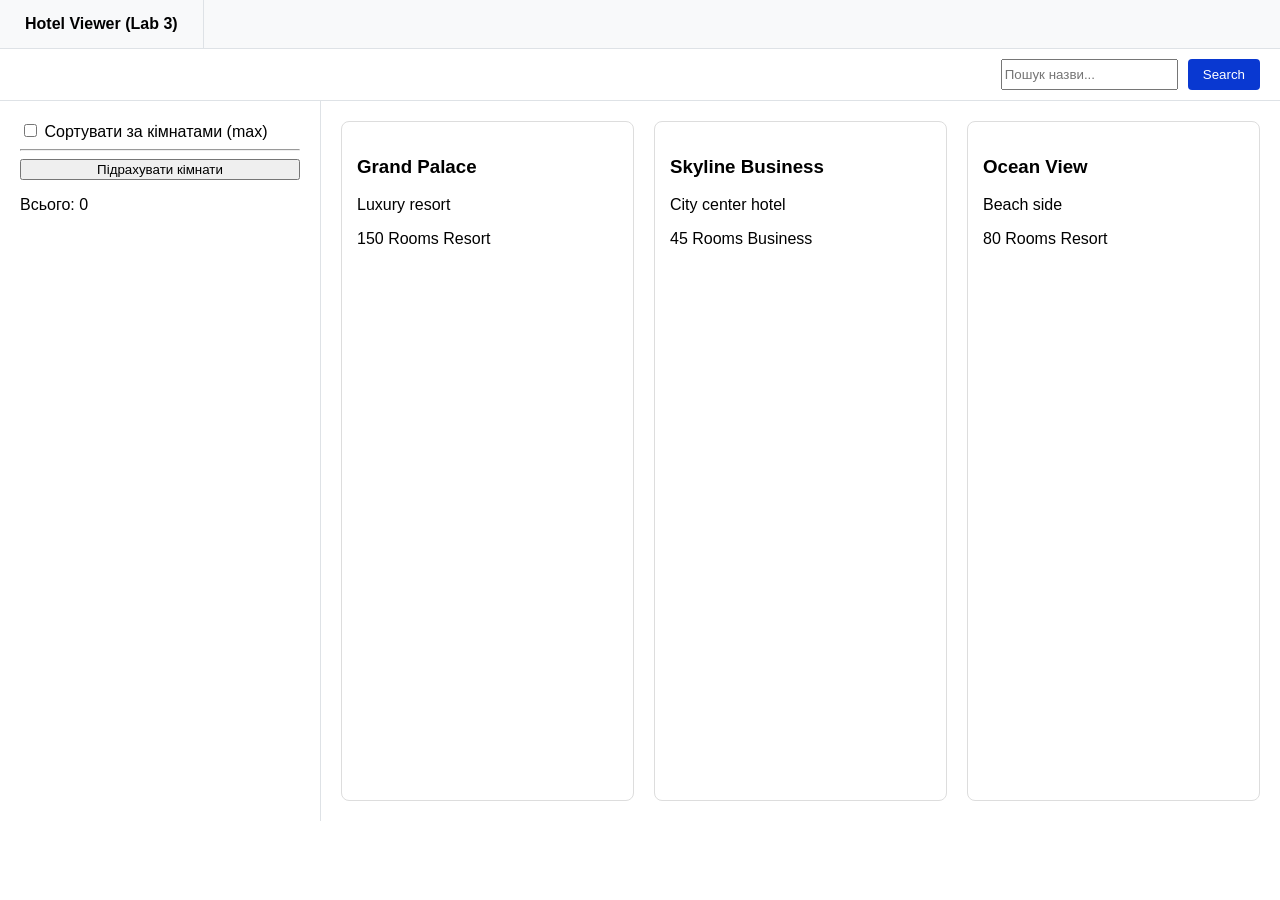
<file: lab_3/index.html>
<!DOCTYPE html>
<html lang="uk">
<head>
    <meta charset="UTF-8">
    <title>Lab 3: Hotel View</title>
    <style>

        :root { --primary-blue: #0938d1; --border-color: #dee2e6; }
        body { font-family: sans-serif; margin: 0; }
        header { display: flex; border-bottom: 1px solid var(--border-color); background: #f8f9fa; }
        .nav-item { padding: 15px 25px; border-right: 1px solid var(--border-color); font-weight: bold; }
        .search-container { padding: 10px 20px; display: flex; justify-content: flex-end; gap: 10px; border-bottom: 1px solid var(--border-color); }
        .main-layout { display: flex; min-height: 80vh; }
        .sidebar { width: 280px; padding: 20px; border-right: 1px solid var(--border-color); }
        .content-grid { flex-grow: 1; padding: 20px; display: grid; grid-template-columns: repeat(auto-fill, minmax(250px, 1fr)); gap: 20px; }
        .hotel-card { border: 1px solid #ddd; padding: 15px; border-radius: 8px; }
        .btn-search { background: var(--primary-blue); color: white; border: none; padding: 8px 15px; border-radius: 4px; cursor: pointer; }
    
    </style>
</head>
<body>
    <header><div class="nav-item">Hotel Viewer (Lab 3)</div></header>

    <div class="search-container">
        <input type="text" id="searchInput" placeholder="Пошук назви...">
        <button class="btn-search" onclick="handleSearch()">Search</button>
    </div>

    <div class="main-layout">
        <aside class="sidebar">
            <label><input type="checkbox" id="sortToggle" onchange="applyFilters()"> Сортувати за кімнатами (max)</label>
            <hr>
            <button style="width:100%" onclick="calculateTotal()">Підрахувати кімнати</button>
            <p>Всього: <span id="totalDisplay">0</span></p>
        </aside>
        <main class="content-grid" id="hotelGrid"></main>
    </div>

    <script>

        const initialHotels = [
            { id: 1, title: "Grand Palace", desc: "Luxury resort", rooms: 150, type: "Resort" },
            { id: 2, title: "Skyline Business", desc: "City center hotel", rooms: 45, type: "Business" },
            { id: 3, title: "Ocean View", desc: "Beach side", rooms: 80, type: "Resort" }
        ];

        let displayData = [...initialHotels];

        function renderHotels(data) {
            const grid = document.getElementById('hotelGrid');
            grid.innerHTML = ''; 

            data.forEach(h => {
                const card = document.createElement('div');
                card.className = 'hotel-card';

                card.innerHTML = `
                    <div class="hotel-img-placeholder"></div>
                    <div class="hotel-info">
                        <h3>${h.title}</h3>
                        <p>${h.desc}</p>
                        <div class="hotel-stats">
                            <span class="badge-rooms">${h.rooms} Rooms</span>
                            <span class="badge-type">${h.type}</span>
                        </div>
                    </div>
                `;
                grid.appendChild(card);
            });
        }   

        function applyFilters() {
            const term = document.getElementById('searchInput').value.toLowerCase();

            let filtered = initialHotels.filter(h => h.title.toLowerCase().includes(term));
            
            if (document.getElementById('sortToggle').checked) {
                filtered.sort((a, b) => b.rooms - a.rooms);
            }
            
            displayData = filtered;
            renderHotels(displayData);
        }

        function handleSearch() { applyFilters(); }

        function calculateTotal() {

            const total = displayData.reduce((sum, h) => sum + h.rooms, 0);
            document.getElementById('totalDisplay').innerText = total;
        }

        window.onload = () => renderHotels(displayData);
    </script>
</body>
</html>
</file>
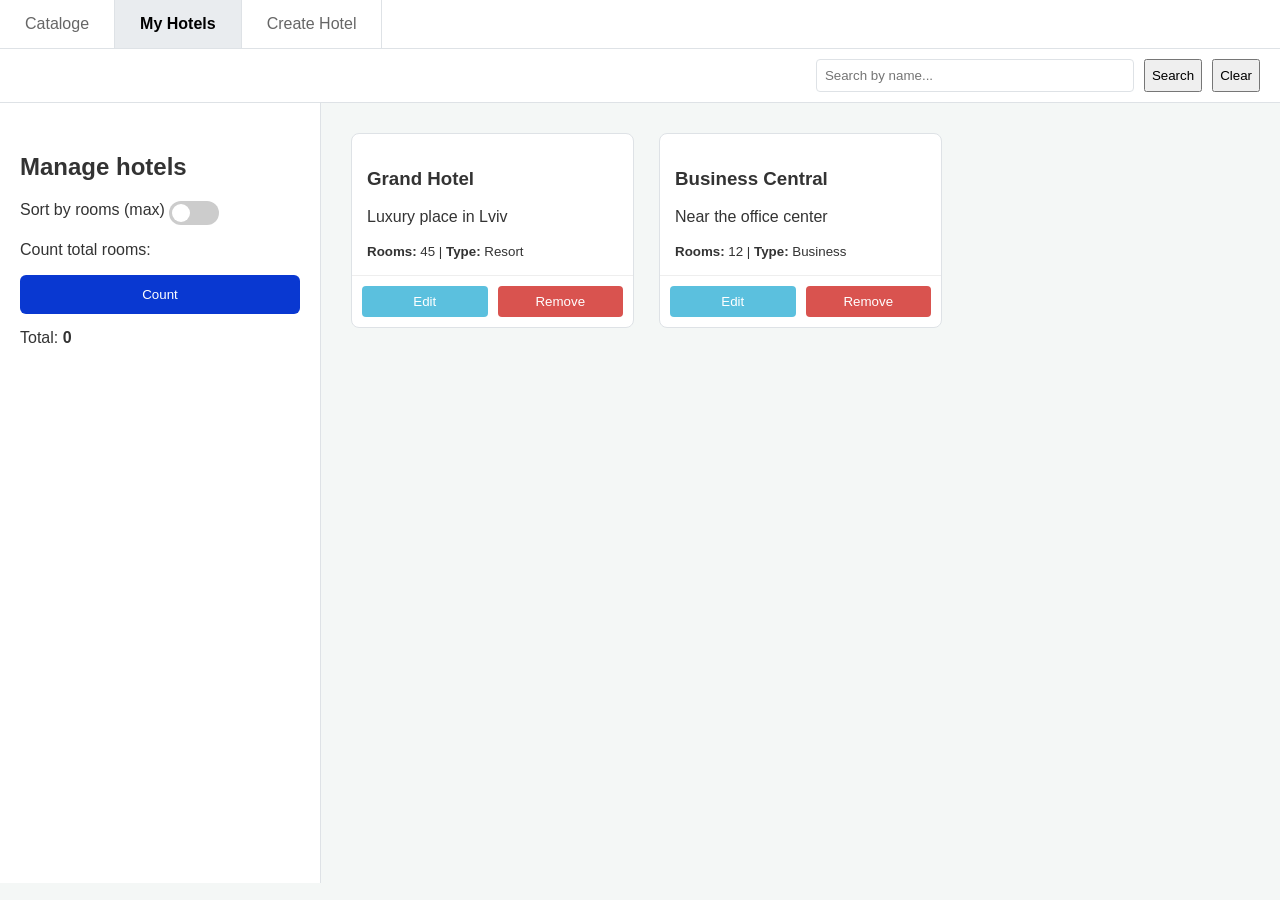
<file: lab_4/index.html>
<!DOCTYPE html>
<html lang="uk">
<head>
    <meta charset="UTF-8">
    <meta name="viewport" content="width=device-width, initial-scale=1.0">
    <title>Hotel Management - Lab 4</title>
    <link rel="stylesheet" href="styles.css">
</head>
<body>

    <header>
        <div class="nav-item">Cataloge</div>
        <div class="nav-item active" id="nav-list" onclick="showPage('list')">My Hotels</div>
        <div class="nav-item" id="nav-create" onclick="showPage('create')">Create Hotel</div>
    </header>

    <div id="search-bar-ui" class="search-container">
        <input type="text" id="searchInput" placeholder="Search by name...">
        <button class="btn-search" onclick="handleSearch()">Search</button>
        <button class="btn-clear" onclick="clearSearch()">Clear</button>
    </div>

    <div id="list-page" class="main-layout">
        <aside class="sidebar">
            <h2>Manage hotels</h2>
            <div class="control-group">
                <div class="switch-container">
                    <span>Sort by rooms (max)</span>
                    <label class="switch">
                        <input type="checkbox" id="sortToggle" onchange="toggleSort()">
                        <span class="slider"></span>
                    </label>
                </div>
            </div>
            <div class="control-group">
                <p>Count total rooms:</p>
                <button class="count-btn" onclick="calculateTotal()">Count</button>
                <div style="margin-top: 15px;">Total: <span id="totalDisplay" style="font-weight: bold;">0</span></div>
            </div>
        </aside>
        <main class="content-grid" id="hotelGrid"></main>
    </div>

    <div id="create-page" class="form-container">
        <h1>Create new hotel</h1>
        <div class="form-group">
            <label>Title</label>
            <input type="text" id="hotelTitle" placeholder="Hotel name (min 3 chars)..." required>
        </div>
        <div class="form-group">
            <label>Description</label>
            <textarea id="hotelDesc" rows="4" placeholder="Description..."></textarea>
        </div>
        <div class="form-group">
            <label>Rooms Count</label>
            <input type="number" id="hotelRooms" value="10">
        </div>
        <div class="form-group">
            <label>Hotel Type</label>
            <select id="hotelType">
                <option value="Resort">Resort</option>
                <option value="Business">Business</option>
                <option value="Boutique">Boutique</option>
            </select>
        </div>
        <button class="btn-submit" onclick="submitHotel()">Submit</button>
    </div>

    <div id="edit-page" class="form-container">
        <h1>Edit hotel</h1>
        <input type="hidden" id="editHotelId">
        <div class="form-group">
            <label>Title</label>
            <input type="text" id="editHotelTitle">
        </div>
        <div class="form-group">
            <label>Description</label>
            <textarea id="editHotelDesc" rows="4"></textarea>
        </div>
        <div class="form-group">
            <label>Rooms Count</label>
            <input type="number" id="editHotelRooms">
        </div>
        <div class="form-group">
            <label>Hotel Type</label>
            <select id="editHotelType">
                <option value="Resort">Resort</option>
                <option value="Business">Business</option>
                <option value="Boutique">Boutique</option>
            </select>
        </div>
        <button class="btn-submit" onclick="updateHotel()">Save Changes</button>
    </div>

    <script src="script.js"></script>
</body>
</html>
</file>
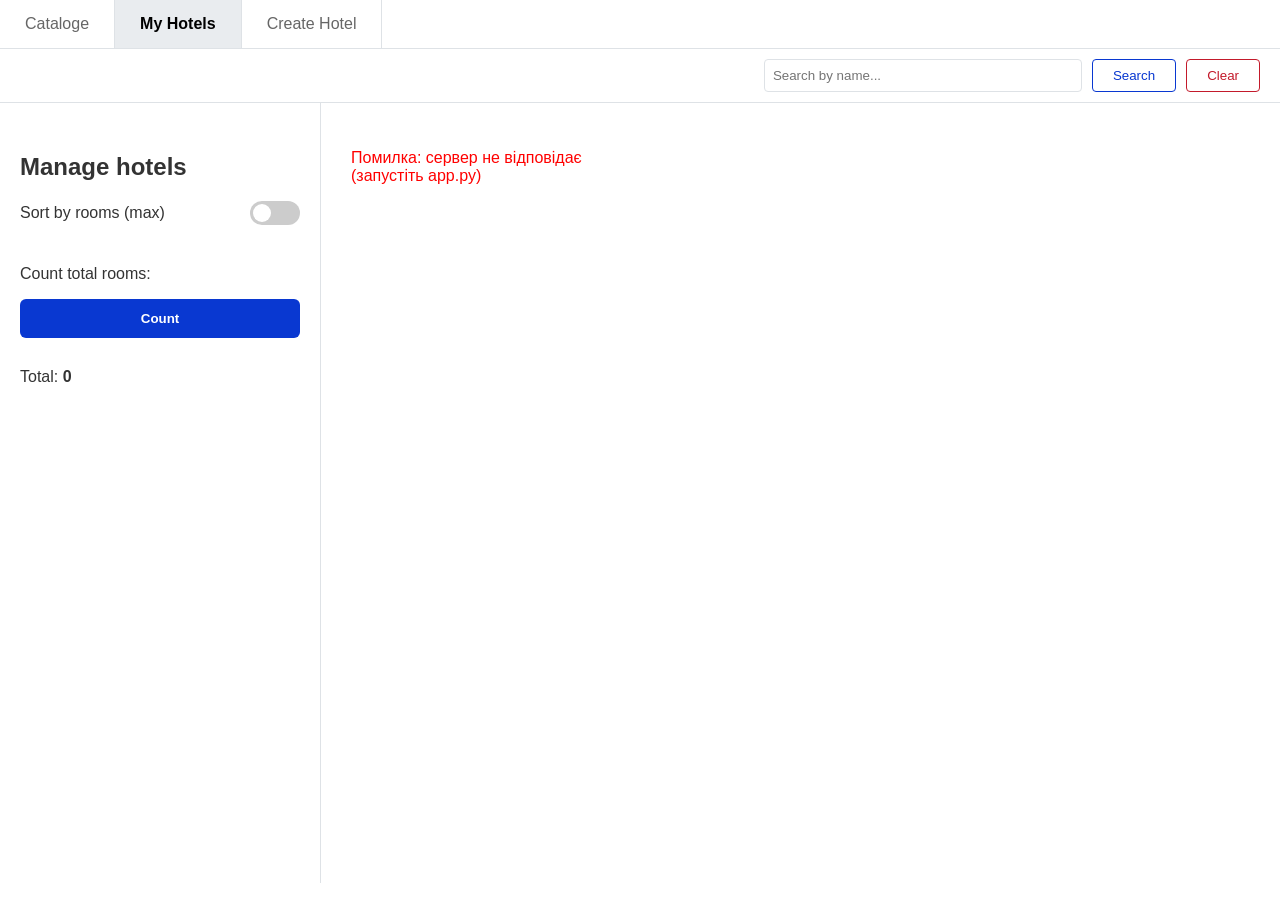
<file: lab_5/index.html>
<!DOCTYPE html>
<html lang="us">
<head>
    <meta charset="UTF-8">
    <meta name="viewport" content="width=device-width, initial-scale=1.0">
    <title>Hotel Management System</title>
    <style>
        :root {
            --primary-blue: #0938d1; /*#689fda*/
            --danger-red: #c31a2b;
            --light-bg: #ffffff;
            --border-color: #dee2e6;
        }

        body { font-family: 'Segoe UI', Tahoma, Geneva, Verdana, sans-serif; margin: 0; background-color: #fff; color: #333; }
        
        /* Навігація */
        header { display: flex; border-bottom: 1px solid var(--border-color); background: #fff; }
        .nav-item { padding: 15px 25px; cursor: pointer; border-right: 1px solid var(--border-color); text-decoration: none; color: #666; }
        .nav-item.active { background-color: #e9ecef; font-weight: bold; color: #000; }
        .nav-item:hover { background-color: #f1f1f1; }

        /* Пошук */
        .search-container { padding: 10px 20px; display: flex; justify-content: flex-end; gap: 10px; border-bottom: 1px solid var(--border-color); }
        .search-container input { width: 300px; padding: 8px; border: 1px solid var(--border-color); border-radius: 4px; }
        .btn-search { background: #fff; border: 1px solid var(--primary-blue); color: var(--primary-blue); padding: 8px 20px; border-radius: 4px; cursor: pointer; }
        .btn-clear { background: #fff; border: 1px solid var(--danger-red); color: var(--danger-red); padding: 8px 20px; border-radius: 4px; cursor: pointer; }

        /* Лейаут */
        .main-layout { display: flex; min-height: calc(100vh - 120px); }
        
        .sidebar { width: 280px; padding: 30px 20px; border-right: 1px solid var(--border-color); }
        .control-group { margin-bottom: 40px; }
        
        /* Перемикач */
        .switch-container { display: flex; justify-content: space-between; align-items: center; margin-bottom: 20px; }
        .switch { position: relative; display: inline-block; width: 50px; height: 24px; }
        .switch input { opacity: 0; width: 0; height: 0; }
        .slider { position: absolute; cursor: pointer; top: 0; left: 0; right: 0; bottom: 0; background-color: #ccc; transition: .4s; border-radius: 24px; }
        .slider:before { position: absolute; content: ""; height: 18px; width: 18px; left: 3px; bottom: 3px; background-color: white; transition: .4s; border-radius: 50%; }
        input:checked + .slider { background-color: var(--primary-blue); }
        input:checked + .slider:before { transform: translateX(26px); }

        .count-btn { background: var(--primary-blue); color: white; border: none; width: 100%; padding: 12px; border-radius: 6px; font-weight: bold; cursor: pointer; margin-bottom: 15px; }

        /* Картки */
        .content-grid { flex-grow: 1; padding: 30px; display: grid; grid-template-columns: repeat(auto-fill, minmax(280px, 1fr)); gap: 25px; align-content: flex-start; }
        .hotel-card { border: 1px solid var(--border-color); border-radius: 4px; overflow: hidden; display: flex; flex-direction: column; background: #fff; transition: transform 0.2s; }
        .hotel-card:hover { transform: translateY(-5px); box-shadow: 0 4px 15px rgba(0,0,0,0.1); }
        .hotel-img-placeholder { height: 160px; background: #eee; display: flex; align-items: center; justify-content: center; font-weight: bold; color: #aaa; }
        .hotel-info { padding: 15px; flex-grow: 1; }
        .hotel-info h3 { margin: 0 0 10px 0; }
        .hotel-actions { display: flex; gap: 10px; padding: 15px; border-top: 1px solid #eee; }
        .btn-edit { background: #5bc0de; color: white; border: none; padding: 8px; flex: 1; border-radius: 4px; cursor: pointer; }
        .btn-remove { background: #d9534f; color: white; border: none; padding: 8px; flex: 1; border-radius: 4px; cursor: pointer; }

        /* Форми */
        #create-page, #edit-page { display: none; padding: 50px; max-width: 600px; margin: 0 auto; }
        .form-group { margin-bottom: 20px; }
        .form-group label { display: block; margin-bottom: 8px; font-weight: 500; }
        .form-group input, .form-group textarea, .form-group select { width: 100%; padding: 10px; border: 1px solid var(--border-color); border-radius: 4px; box-sizing: border-box; }
        .btn-submit { background: var(--primary-blue); color: white; border: none; width: 100%; padding: 12px; border-radius: 4px; font-size: 16px; cursor: pointer; }
    </style>
</head>
<body>

    <header>
        <div class="nav-item">Cataloge</div>
        <div class="nav-item active" id="nav-list" onclick="showPage('list')">My Hotels</div>
        <div class="nav-item" id="nav-create" onclick="showPage('create')">Create Hotel</div>
    </header>

    <div id="search-bar-ui" class="search-container">
        <input type="text" id="searchInput" placeholder="Search by name...">
        <button class="btn-search" onclick="handleSearch()">Search</button>
        <button class="btn-clear" onclick="clearSearch()">Clear</button>
    </div>

    <div id="list-page" class="main-layout">
        <aside class="sidebar">
            <h2>Manage hotels</h2>
            <div class="control-group">
                <div class="switch-container">
                    <span>Sort by rooms (max)</span>
                    <label class="switch">
                        <input type="checkbox" id="sortToggle" onchange="toggleSort()">
                        <span class="slider"></span>
                    </label>
                </div>
            </div>
            <div class="control-group">
                <p>Count total rooms:</p>
                <button class="count-btn" onclick="calculateTotal()">Count</button>
                <div style="margin-top: 15px;">Total: <span id="totalDisplay" style="font-weight: bold;">0</span></div>
            </div>
        </aside>
        <main class="content-grid" id="hotelGrid"></main>
    </div>

    <div id="create-page">
        <h1 style="text-align: center;">Create new hotel</h1>
        <div class="form-group"><label>Title</label><input type="text" id="hotelTitle" placeholder="Hotel name..."></div>
        <div class="form-group"><label>Description</label><textarea id="hotelDesc" rows="4" placeholder="Description..."></textarea></div>
        <div class="form-group"><label>Rooms Count</label><input type="number" id="hotelRooms" value="10"></div>
        <div class="form-group">
            <label>Hotel Type</label>
            <select id="hotelType">
                <option value="Resort">Resort</option>
                <option value="Business">Business</option>
                <option value="Boutique">Boutique</option>
            </select>
        </div>
        <button class="btn-submit" onclick="submitHotel()">Submit</button>
    </div>

    <div id="edit-page">
        <h1 style="text-align: center;">Edit hotel</h1>
        <input type="hidden" id="editHotelId">
        <div class="form-group"><label>Title</label><input type="text" id="editHotelTitle"></div>
        <div class="form-group"><label>Description</label><textarea id="editHotelDesc" rows="4"></textarea></div>
        <div class="form-group"><label>Rooms Count</label><input type="number" id="editHotelRooms"></div>
        <div class="form-group">
            <label>Hotel Type</label>
            <select id="editHotelType">
                <option value="Resort">Resort</option>
                <option value="Business">Business</option>
                <option value="Boutique">Boutique</option>
            </select>
        </div>
        <button class="btn-submit" onclick="updateHotel()">Save Changes</button>
    </div>

    <script>
    const API_URL = 'http://localhost:5000/api/hotels';

    // 1. Автоматичне завантаження при відкритті сторінки
    window.onload = loadHotels;

    // 2. Функція перемикання сторінок (щоб бачити форму створення)
    function showPage(page) {
        document.getElementById('list-page').style.display = page === 'list' ? 'flex' : 'none';
        document.getElementById('search-bar-ui').style.display = page === 'list' ? 'flex' : 'none';
        document.getElementById('create-page').style.display = page === 'create' ? 'block' : 'none';
        document.getElementById('edit-page').style.display = page === 'edit' ? 'block' : 'none';
        
        // Оновлюємо активний клас у навігації
        document.querySelectorAll('.nav-item').forEach(el => el.classList.remove('active'));
        if (page === 'list') {
            document.getElementById('nav-list').classList.add('active');
            loadHotels();
        } else if (page === 'create') {
            document.getElementById('nav-create').classList.add('active');
        }
    }

    // 3. Головна функція завантаження (Пошук + Сортування)
    async function loadHotels() {
        const searchTerm = document.getElementById('searchInput').value;
        const isSortEnabled = document.getElementById('sortToggle').checked;
        let url = `${API_URL}?search=${encodeURIComponent(searchTerm)}`;
        if (isSortEnabled) url += `&sort=desc`;

        try {
            const response = await fetch(url);
            const hotels = await response.json();
            renderHotels(hotels); 
        } catch (e) {
            console.error("Сервер недоступний");
            document.getElementById('hotelGrid').innerHTML = '<p style="color:red">Помилка: сервер не відповідає (запустіть app.py)</p>';
        }
    }

    // 4. РЕНДЕРИНГ (Малювання карток) — ЦЬОГО НЕ ВИСТАЧАЛО
    function renderHotels(hotels) {
        const grid = document.getElementById('hotelGrid');
        grid.innerHTML = '';
        
        if (hotels.length === 0) {
            grid.innerHTML = '<p>Готелів не знайдено</p>';
            return;
        }

        hotels.forEach(h => {
            const card = document.createElement('div');
            card.className = 'hotel-card';
            card.innerHTML = `
                <div class="hotel-img-placeholder">IMAGE</div>
                <div class="hotel-info">
                    <h3>${h.title}</h3>
                    <p>${h.desc}</p>
                    <p>Rooms: ${h.rooms} | Type: ${h.type}</p>
                </div>
                <div class="hotel-actions">
                    <button class="btn-edit">Edit</button>
                    <button class="btn-remove">Remove</button>
                </div>`;
            grid.appendChild(card);
        });
    }

    // 5. СТВОРЕННЯ ГОТЕЛЮ — ЦЬОГО НЕ ВИСТАЧАЛО
    async function submitHotel() {
        const title = document.getElementById('hotelTitle').value;
        const desc = document.getElementById('hotelDesc').value;
        const rooms = document.getElementById('hotelRooms').value;
        const type = document.getElementById('hotelType').value;

        if (!title || !desc) {
            alert("Заповніть назву та опис!");
            return;
        }

        const newHotel = {
            id: Date.now(), // Тимчасовий ID
            title: title,
            desc: desc,
            rooms: parseInt(rooms),
            type: type
        };

        try {
            const response = await fetch(API_URL, {
                method: 'POST',
                headers: { 'Content-Type': 'application/json' },
                body: JSON.stringify(newHotel)
            });

            if (response.ok) {
                // Очищуємо поля
                document.getElementById('hotelTitle').value = '';
                document.getElementById('hotelDesc').value = '';
                // Повертаємось на головну
                showPage('list');
            }
        } catch (e) {
            alert("Не вдалося зберегти готель");
        }
    }

    // Логіка кнопок пошуку
    function handleSearch() { loadHotels(); }
    function clearSearch() { 
        document.getElementById('searchInput').value = ''; 
        loadHotels(); 
    }
    function toggleSort() { loadHotels(); }

    // ПІДРАХУНОК
    async function calculateTotal() {
        const searchTerm = document.getElementById('searchInput').value;
        const url = `${API_URL}/count?search=${encodeURIComponent(searchTerm)}`;
        try {
            const response = await fetch(url);
            const data = await response.json();
            document.getElementById('totalDisplay').innerText = data.total;
        } catch (e) { console.error(e); }
    }
</script>
</body>
</html>
</file>
<file: lab_4/styles.css>
:root {
    --primary-blue: #0938d1;
    --danger-red: #c31a2b;
    --border-color: #dee2e6;
}

body { font-family: 'Segoe UI', sans-serif; margin: 0; background-color: #f4f7f6; color: #333; }

header { display: flex; border-bottom: 1px solid var(--border-color); background: #fff; }
.nav-item { padding: 15px 25px; cursor: pointer; border-right: 1px solid var(--border-color); color: #666; }
.nav-item.active { background-color: #e9ecef; font-weight: bold; color: #000; }

.search-container { padding: 10px 20px; display: flex; justify-content: flex-end; gap: 10px; border-bottom: 1px solid var(--border-color); background: #fff; }
.search-container input { width: 300px; padding: 8px; border: 1px solid var(--border-color); border-radius: 4px; }

.main-layout { display: flex; min-height: calc(100vh - 120px); }
.sidebar { width: 280px; padding: 30px 20px; border-right: 1px solid var(--border-color); background: #fff; }
.content-grid { flex-grow: 1; padding: 30px; display: grid; grid-template-columns: repeat(auto-fill, minmax(280px, 1fr)); gap: 25px; align-content: flex-start; }

.hotel-card { border: 1px solid var(--border-color); border-radius: 8px; background: #fff; display: flex; flex-direction: column; overflow: hidden; }
.hotel-info { padding: 15px; flex-grow: 1; }
.hotel-actions { display: flex; gap: 10px; padding: 10px; border-top: 1px solid #eee; }

.btn-edit { background: #5bc0de; color: white; border: none; padding: 8px; flex: 1; border-radius: 4px; cursor: pointer; }
.btn-remove { background: #d9534f; color: white; border: none; padding: 8px; flex: 1; border-radius: 4px; cursor: pointer; }
.count-btn { background: var(--primary-blue); color: white; border: none; width: 100%; padding: 12px; border-radius: 6px; cursor: pointer; }

.form-container { display: none; padding: 50px; max-width: 600px; margin: 0 auto; background: white; margin-top: 20px; border-radius: 8px; box-shadow: 0 2px 10px rgba(0,0,0,0.1); }
.form-group { margin-bottom: 20px; }
.form-group label { display: block; margin-bottom: 8px; font-weight: bold; }
.form-group input, .form-group textarea, .form-group select { width: 100%; padding: 10px; border: 1px solid var(--border-color); border-radius: 4px; box-sizing: border-box; }
.btn-submit { background: var(--primary-blue); color: white; border: none; width: 100%; padding: 12px; border-radius: 4px; cursor: pointer; font-size: 16px; }

/* Switch Toggle CSS */
.switch { position: relative; display: inline-block; width: 50px; height: 24px; }
.switch input { opacity: 0; width: 0; height: 0; }
.slider { position: absolute; cursor: pointer; top: 0; left: 0; right: 0; bottom: 0; background-color: #ccc; transition: .4s; border-radius: 24px; }
.slider:before { position: absolute; content: ""; height: 18px; width: 18px; left: 3px; bottom: 3px; background-color: white; transition: .4s; border-radius: 50%; }
input:checked + .slider { background-color: var(--primary-blue); }
input:checked + .slider:before { transform: translateX(26px); }
</file>
